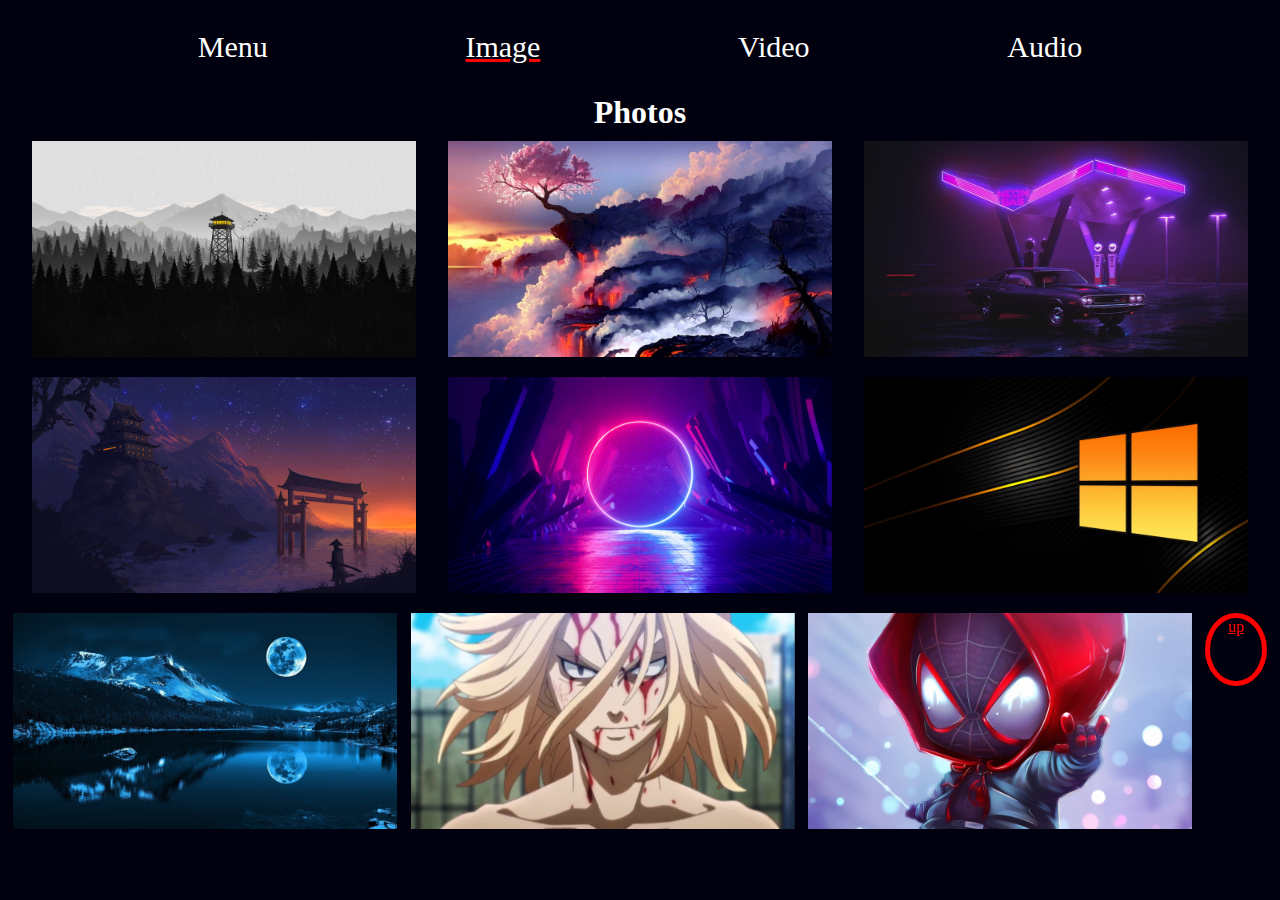
<file: images.html>
<!DOCTYPE html>
<html lang="en">

<head>
    <meta charset="UTF-8">
    <meta http-equiv="X-UA-Compatible" content="IE=edge">
    <meta name="viewport" content="width=device-width, initial-scale=1.0">
    <title>Images</title>
    <link rel="stylesheet" href="./style.css">
</head>

<body bgcolor="#01000E">
    <div class="menu">
        <div id="bolo"></div>
        <ul>
            <li>
                <a href="./index.html">Menu</a>
            </li>
            <li>
                <a class="a1" href="./images.html">Image</a>
            </li>
            <li>
                <a href="./videos.html">Video</a>
            </li>
            <li>
                <a href="./audios.html">Audio</a>
            </li>
        </ul>
    </div>

    <div class="container1">
        <h1>Photos</h1>
        <div class="images">
            <img src="./images/1.jpg" alt="img">
            <img src="./images/2.jpg" alt="img">
            <img src="./images/3.jpg" alt="img">
        </div>
        <div class="images">
            <img src="./images/4.jpg" alt="img">
            <img src="./images/5.jpg" alt="img">
            <img src="./images/6.jpg" alt="img">
        </div>
        <div class="images">
            <img src="./images/7.jpg" alt="img">
            <img src="./images/8.jpg" alt="img">
            <img src="./images/9.jpg" alt="img">
            <div class="up">
                <a href="#bolo">up</a>
            </div>
        </div>
    </div>
</body>

</html>
</file>
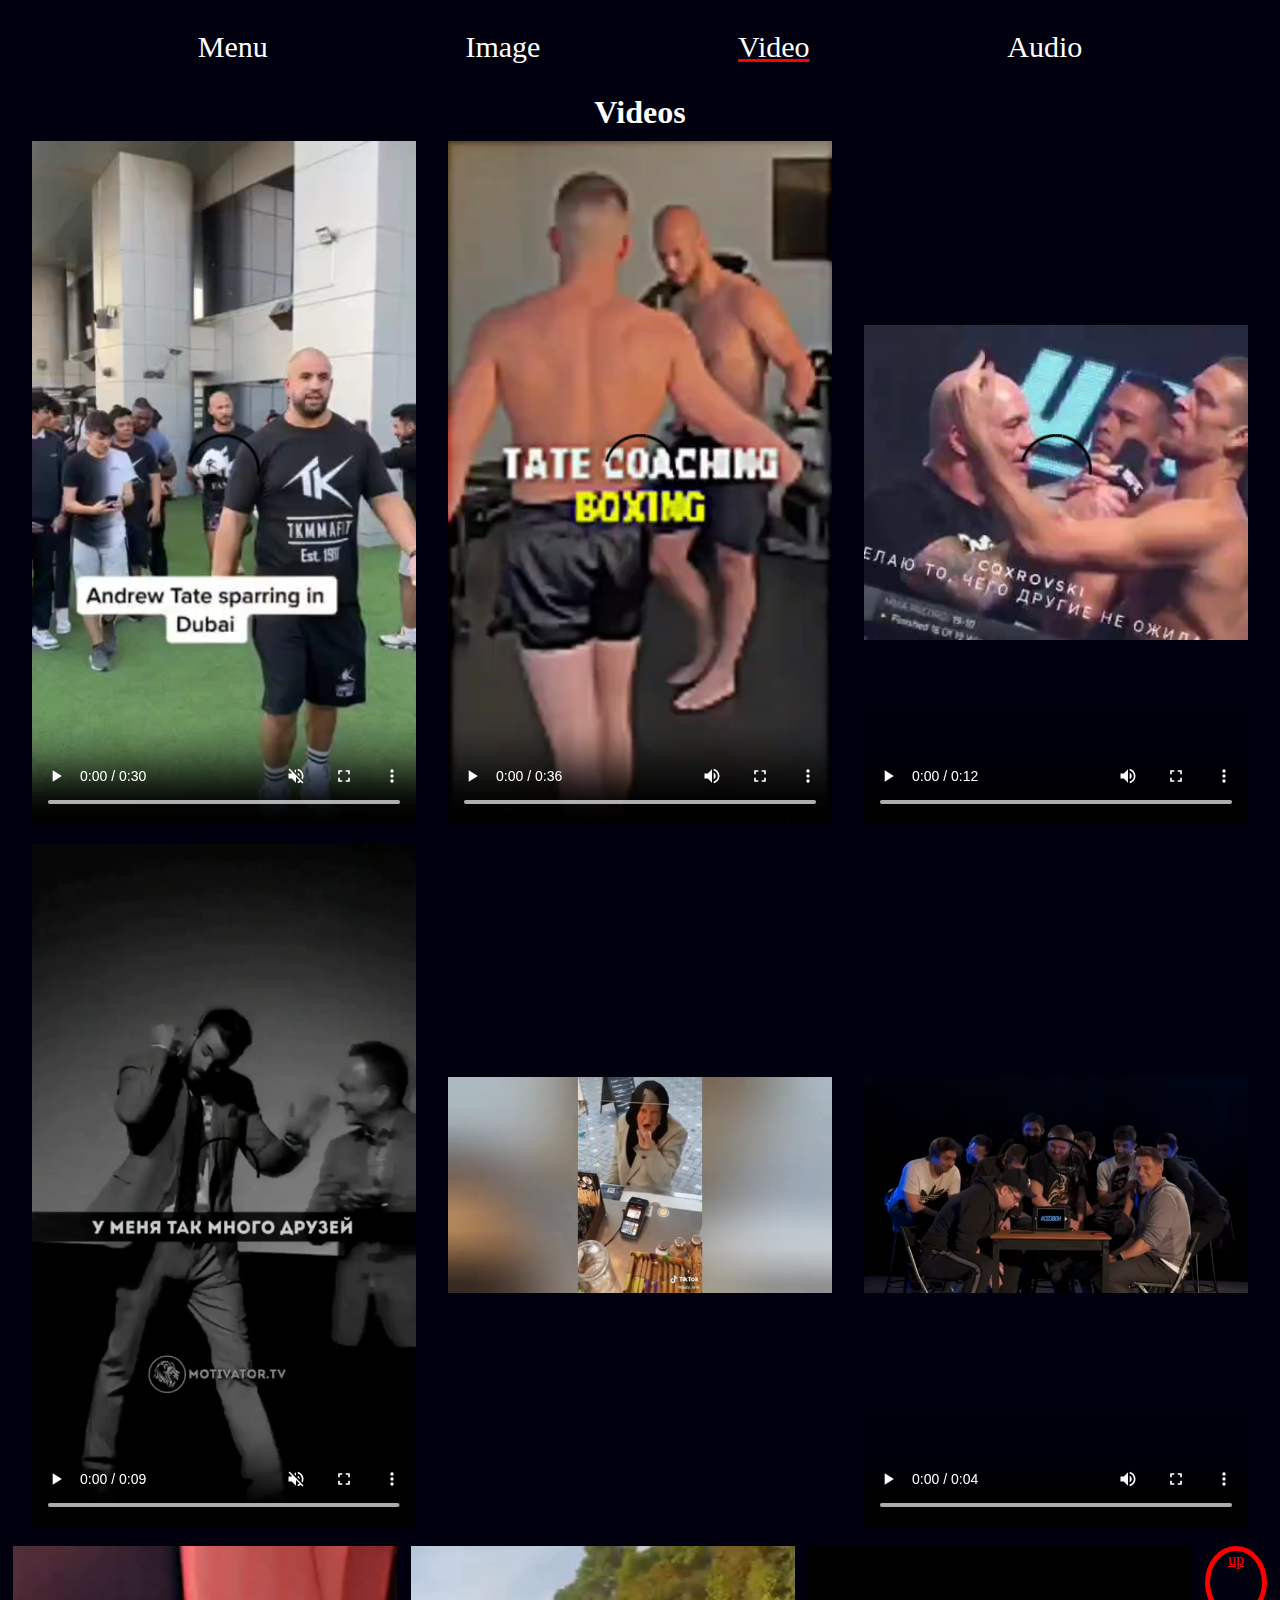
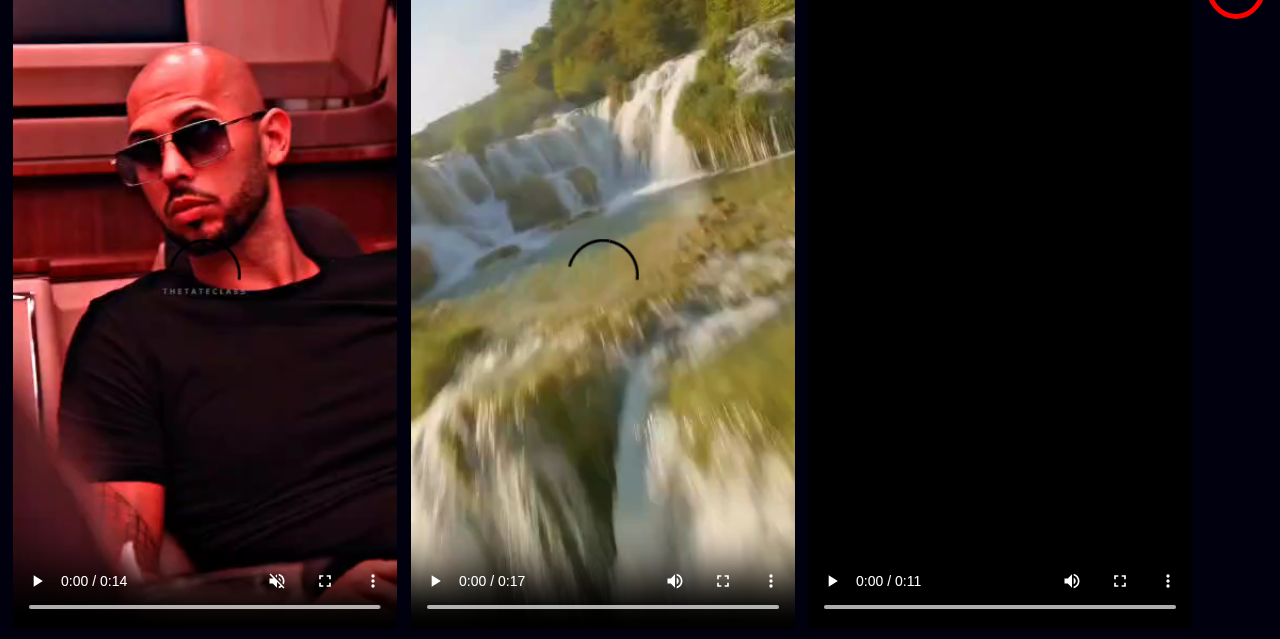
<file: videos.html>
<!DOCTYPE html>
<html lang="en">

<head>
    <meta charset="UTF-8">
    <meta http-equiv="X-UA-Compatible" content="IE=edge">
    <meta name="viewport" content="width=device-width, initial-scale=1.0">
    <title>Videos</title>
    <link rel="stylesheet" href="./style.css">
</head>

<body bgcolor="#01000E">
    <div class="menu">
        <div id="bolo"></div>
        <ul>
            <li>
                <a href="./index.html">Menu</a>
            </li>
            <li>
                <a href="./images.html">Image</a>
            </li>
            <li>
                <a class="a1" href="./videos.html">Video</a>
            </li>
            <li>
                <a href="./audios.html">Audio</a>
            </li>
        </ul>
    </div>

    <div class="container1">
        <h1>Videos</h1>
        <div class="images">
            <video src="./Videos/1.mp4" controls muted loop></video>
            <video src="./Videos/2.mp4" controls loop></video>
            <video src="./Videos/3.mp4" controls loop></video>
        </div>
        <div class="images">
            <video src="./Videos/4.mp4" controls muted loop></video>
            <video src="./Videos/5.mp4" autoplay muted loop></video>
            <video src="./Videos/6.mp4" controls loop></video>
        </div>
        <div class="images">
            <video src="./Videos/7.mp4" controls muted loop></video>
            <video src="./Videos/8.mp4" controls loop></video>
            <video src="./Videos/9.mp4" controls loop></video>
            <div class="up">
                <a href="#bolo">up</a>
            </div>
        </div>
    </div>
</body>

</html>
</file>
<file: style.css>
* {
    margin: 0;
    padding: 0;
}

.menu ul a {
    color: white;
    list-style: none;
    text-decoration: none;
}

.menu ul{
    display: flex;
    justify-content: center;
    justify-content: space-evenly;
    font-size: 30px;
    padding-top: 30px;
}

.container1 h1 {
    color: white;
    padding-top: 30px;
    text-align: center;
}

.menu ul li {
    list-style: none;
}

.menu ul .a1 {
    text-decoration: underline;
    text-decoration-color: red;
}

.images {
    display: flex;
    justify-content: space-evenly;
    padding: 10px 0 ;
}

.images video, .images img, .images audio {
    width: 30%;
}

.menu ul a:hover {
    color: rgb(255, 188, 63);
    text-decoration-color: rgb(255, 188, 63);
}

.videos {
    display: flex;
    justify-content: space-evenly;
}

.audios {
    display: flex;
    justify-content: space-around;
}

.up {
    width: 4%;
    height: 7vh;
    text-align: center;
    border: 5px solid red;;
    border-radius: 50%;
}

.up a {
    color: red;
}
</file>
